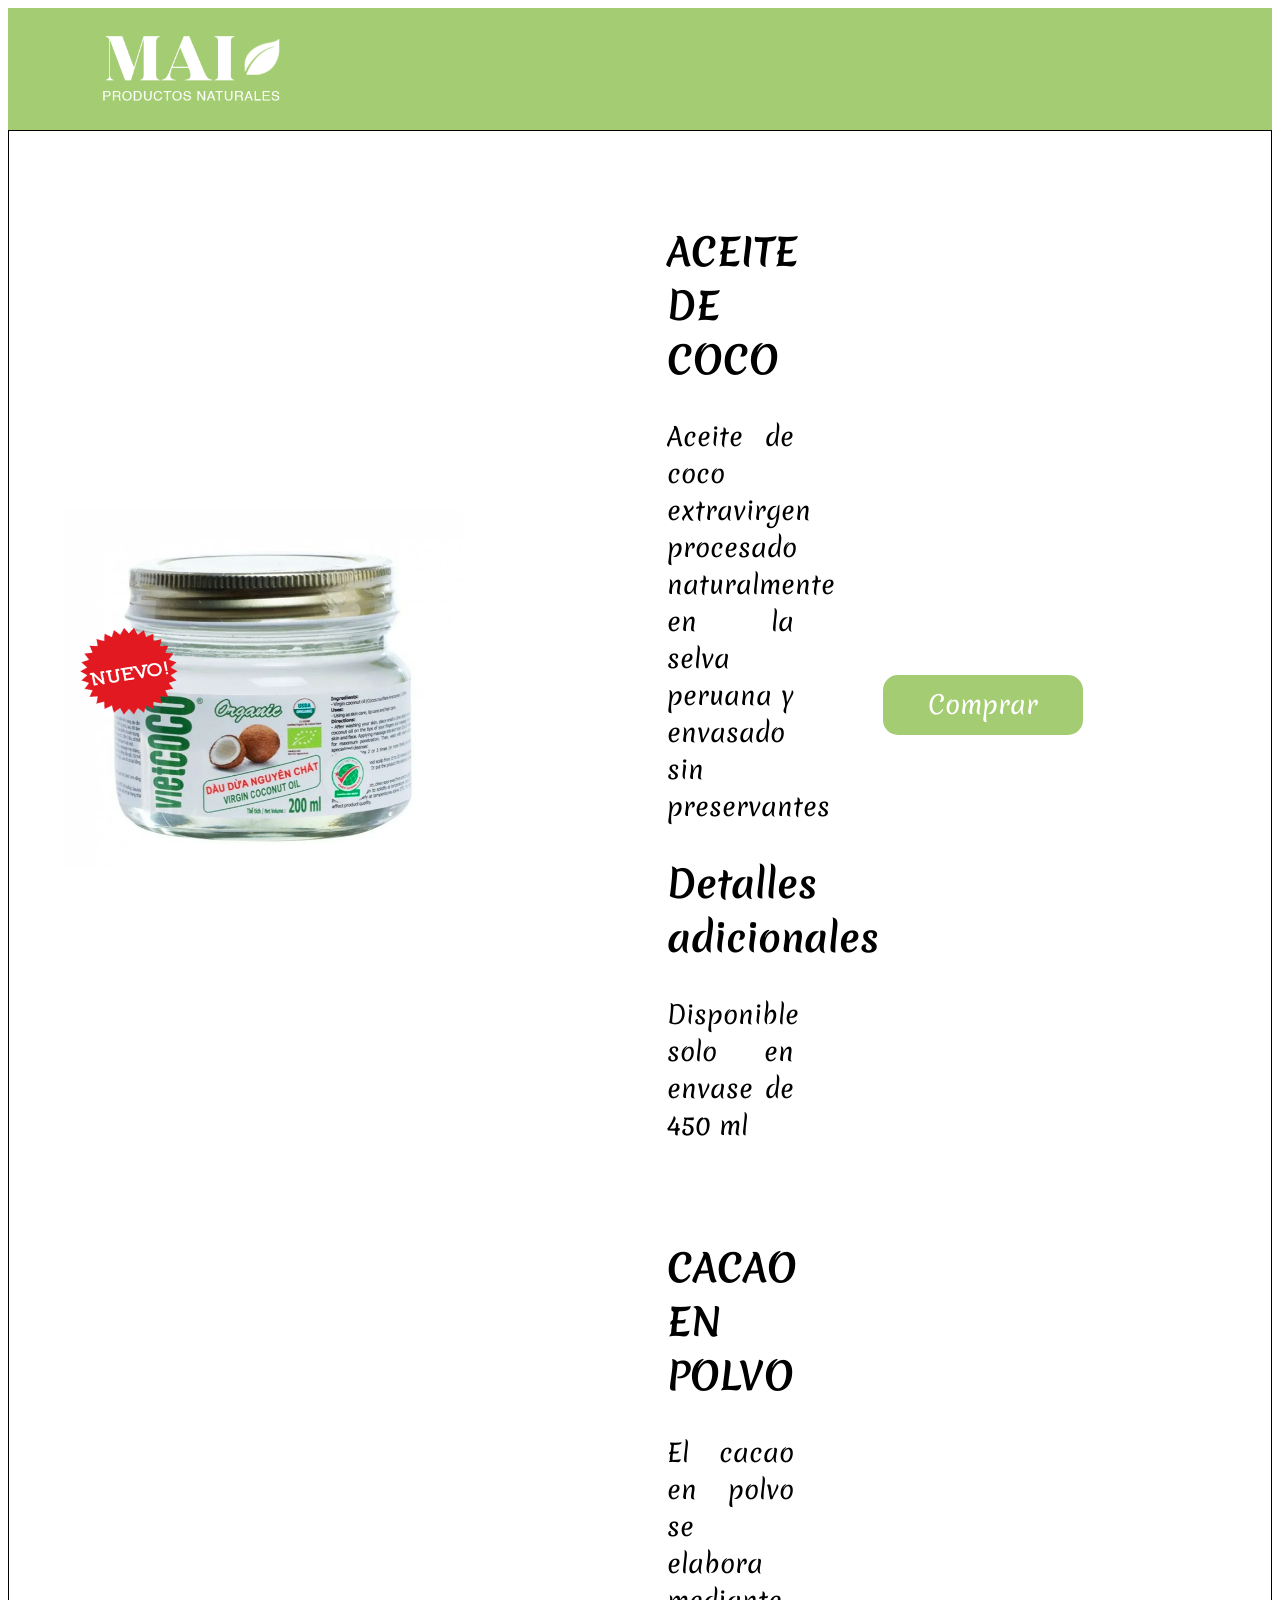
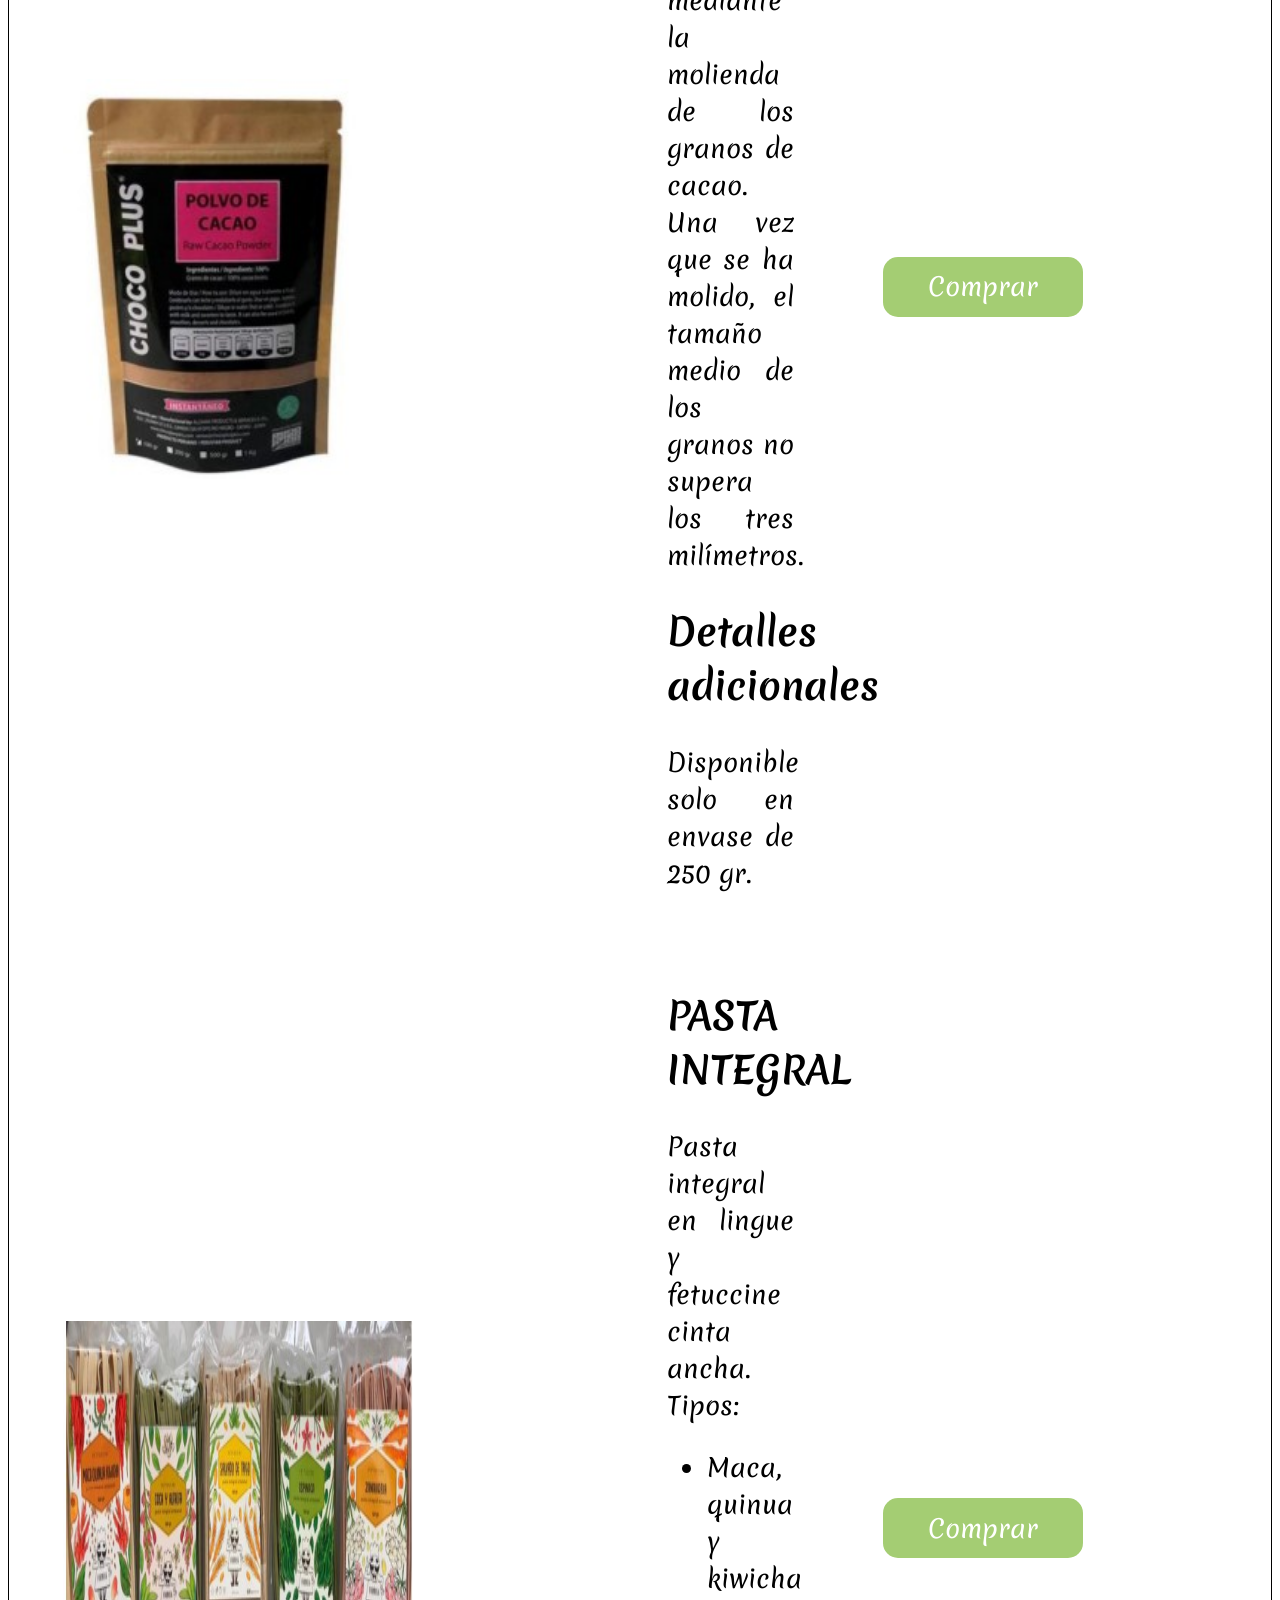
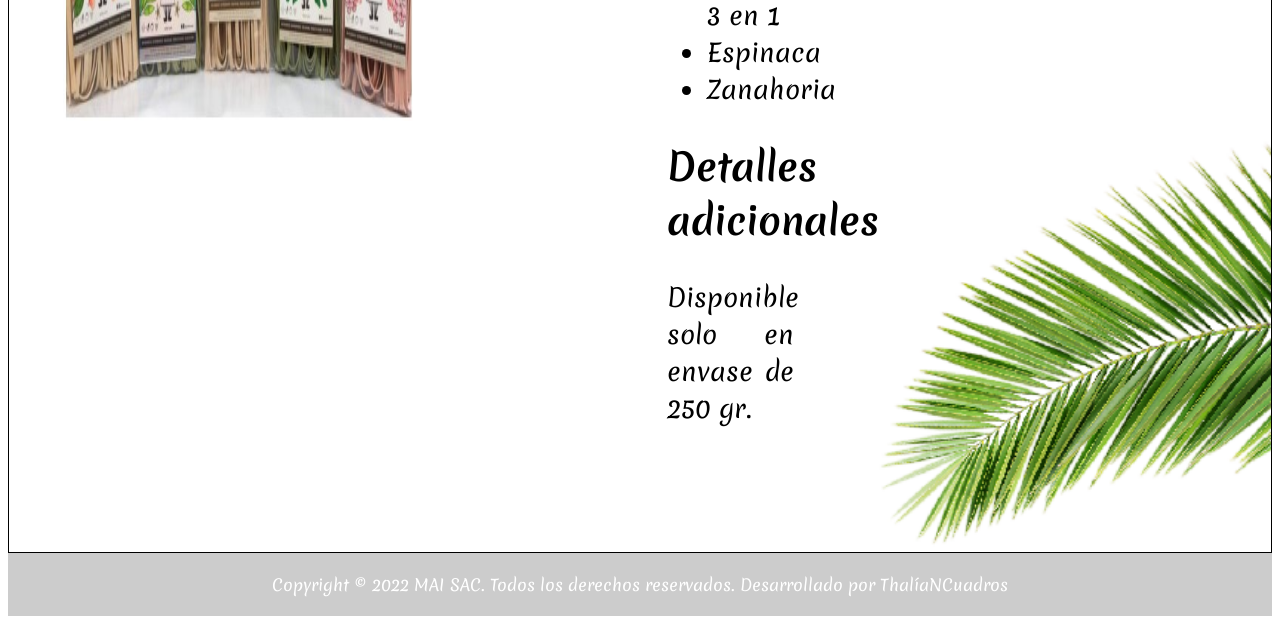
<file: index.html>
<!DOCTYPE html>
<html>
  <head>
    <meta charset="utf-8">
    <title>Tarjeta de crédito válida</title>
    <link rel="stylesheet" href="https://i.icomoon.io/public/temp/073db04174/UntitledProject/style.css">
    <link rel="stylesheet" href="style.css" />
    <link href="https://fonts.googleapis.com/css2?family=Merienda&display=swap" rel="stylesheet">
  </head>
  
  <body>
        <header id="encabezado"><!--logo mai , tienda, blog,logito fb e instagram-->
          <div class="image-container">
            <img class="logo" src="Imagenes/logo-ong.png" alt="" srcset="">
          </div>
          <nav class="nav-contair">
            
            <ul class="nav-redes">
              <li class="item-redes">
                <span class="icon-fa"></span>
              </li>
              <li class="item-redes">
                <span class="icon-ins"></span>
              </li>

            </ul>
          </nav>

        </header>
        <section class="container container--fondo" id="cont1">
          <table>
            <tr>
            <td>
              <img id="product__image1" src="Imagenes/productocon-tag-.png">
            </td>
            <td>
              <div class="descriptivo"><!--descripcion y button-->
                <h1>ACEITE DE COCO</h1>
                <p>Aceite de coco extravirgen procesado naturalmente en la selva peruana y envasado sin preservantes </p>
                <h2>Detalles adicionales</h2>
                <p>Disponible solo en envase de 450 ml</p>
                <br>
              </div> 
            </td>
            <td>
              <button  class="btnBuy">Comprar</button>
            </td>
          </tr>
          <tr>
            <td>
              <img id="product__image2" src="Imagenes/2.-Choco plus.jpg">
            </td>
            <td>
              <div class="descriptivo"><!--descripcion y button-->
                <h1>CACAO EN POLVO</h1>
                <p>El cacao en polvo se elabora mediante la molienda de los granos de cacao. Una vez que se ha molido, el tamaño medio de los granos no supera los tres milímetros. </p>
                <h2>Detalles adicionales</h2>
                <p>Disponible solo en envase de 250 gr.</p>
                <br>
              </div> 
            </td>
            <td>
              <button  class="btnBuy">Comprar</button>
            </td>
          </tr>
          <tr>
            <td>
              <img id="product__image3" src="Imagenes/3.-Pasta Integral.jpg">
            </td>
            <td>
              <div class="descriptivo"><!--descripcion y button-->
                <h1>PASTA INTEGRAL</h1>
                <p>Pasta integral en lingue y fetuccine cinta ancha. Tipos:
                  <ul>
                    <li>Maca, quinua y kiwicha 3 en 1</li>
                    <li>Espinaca</li>
                    <li>Zanahoria</li>
                  </ul> 
                </p>
                <h2>Detalles adicionales</h2>
                <p>Disponible solo en envase de 250 gr.</p>
                <br>
              </div>
            </td>
            <td>
              <button  class="btnBuy">Comprar</button>
            </td>
          </tr>
          </table>
        </section>
        
        <section class="container" id="cont2">
          <table>
            <tr>
              <td>
                <div id="buy_section">
                  <img src="Imagenes/Card_1.png" alt="" class="tarjeta">
                   <h2 id="mensaje">Ingresa el número de tarjeta:</h2>
                   <label>
                     <input class="form-control mb-2" type="number" id="cardNumber" >
                     <p id="msgV"></p>
                     <p id="msgM"></p>
                    </label>
                     <button id="btn">Validar</button>
                  </div>
              </td>
              <td>
                <div id="compra1">
                <h1>PRODUCTOS ORGÁNICOS</h1><br>
                <img src="Imagenes/organicos.jpg"><br>
                <h2>Gracias por su preferencia. Con la compra de estos productos contribuyes a la conservación de áreas naturales protegidas y al desarrollo económico de diversas comunidades.</h2>
              </div>
              </td>
            </tr>
          </table>
          </section>
        <footer> Copyright © 2022 MAI SAC. Todos los derechos reservados. Desarrollado por ThalíaNCuadros  </footer>
        <script src="index.js" type="module"></script>
  </body>
</html>
</file>
<file: style.css>
body{  
    font-family: 'Merienda', cursive;;
}

.container{
    padding: 60PX 4%;
    border: 1px solid black;
}
.container--fondo{
    flex-direction: row-reverse;
    background: url("Imagenes/fondo.png") no-repeat bottom right;
    background-size: 400px;
}

#msgV, #msgM{
    font-size: 22px;
    color: red;
}

.btnBuy{
    background:#A4Cd73;
    color:#ffff;
    font-size:25px;
    border-radius: 15px;
    border: none;
    margin-top: 10px;
    width: 200px;
    height: 60px;
    margin-right: 200px;
    font-family: 'Merienda', cursive;
}
#buy_section{
    align-items: center;
    margin-left: 200px;
    text-align: center;
}
#compra1{
    font-size: 18px;
    text-align: center;
    margin-left: 200px;
    margin-right: 100px;
}

#btn{
    background:#A4Cd73 ;
    color:#ffff;
    font-size:22px;
    border-radius: 15px;
    border: none;
    margin-top: 10px;
    font-family: 'Merienda', cursive;
    width: 200px;
    height: 60px;
}
.image1{
    margin-left: 100px;
    width: 400px;
    height: 400px;
}




#encabezado{
    background-color: #A4Cd73;
    width:100%;
    display: flex;
    padding: 10px 5%;
    box-sizing:border-box;
}
.nav-contair{
    width:60%;
   display:flex;
   align-items:center ;
    justify-content: flex-end;
   
}
.image-container{
width:40%;
}
.nav-link{
    color:#ffff;
    font-weight: bolder;
}
.nav-redes{
    list-style: none;
    display: flex;
}
.item-redes{
    margin-right: 10px;
    color:#ffff;
    font-size:26px;
}
.logo{
    width:250px;

}
.descriptivo{
    text-align: justify;
    width: 60%;
    font-size: 25px;
}
.product{
    width: 40%;
}
#product__image1{
    width: 400px;
    height: 400px;
    margin-right: 200px;
}
#product__image2{
    width: 300px;
    height: 400px;
    margin-right: 200px;
}
#product__image3{
    width: 350px;
    height: 400px;
    margin-right: 200px;
}

footer{
    text-align: center;
    color: #ffff;
    background-color: #CCC;
    padding:20px 0;

} 
 .tarjeta{
    width: 400px;
    height: 400px;
}
.form-control{
    width: 50%;
    background-color: #ccc;
    padding: 0.6em 1.2em;
    font-size:18px;
    border-radius: 15px;
    border: none;
    justify-content:left
}
#cont2, #cont3, #cont4{
    display:none;
}
</file>
